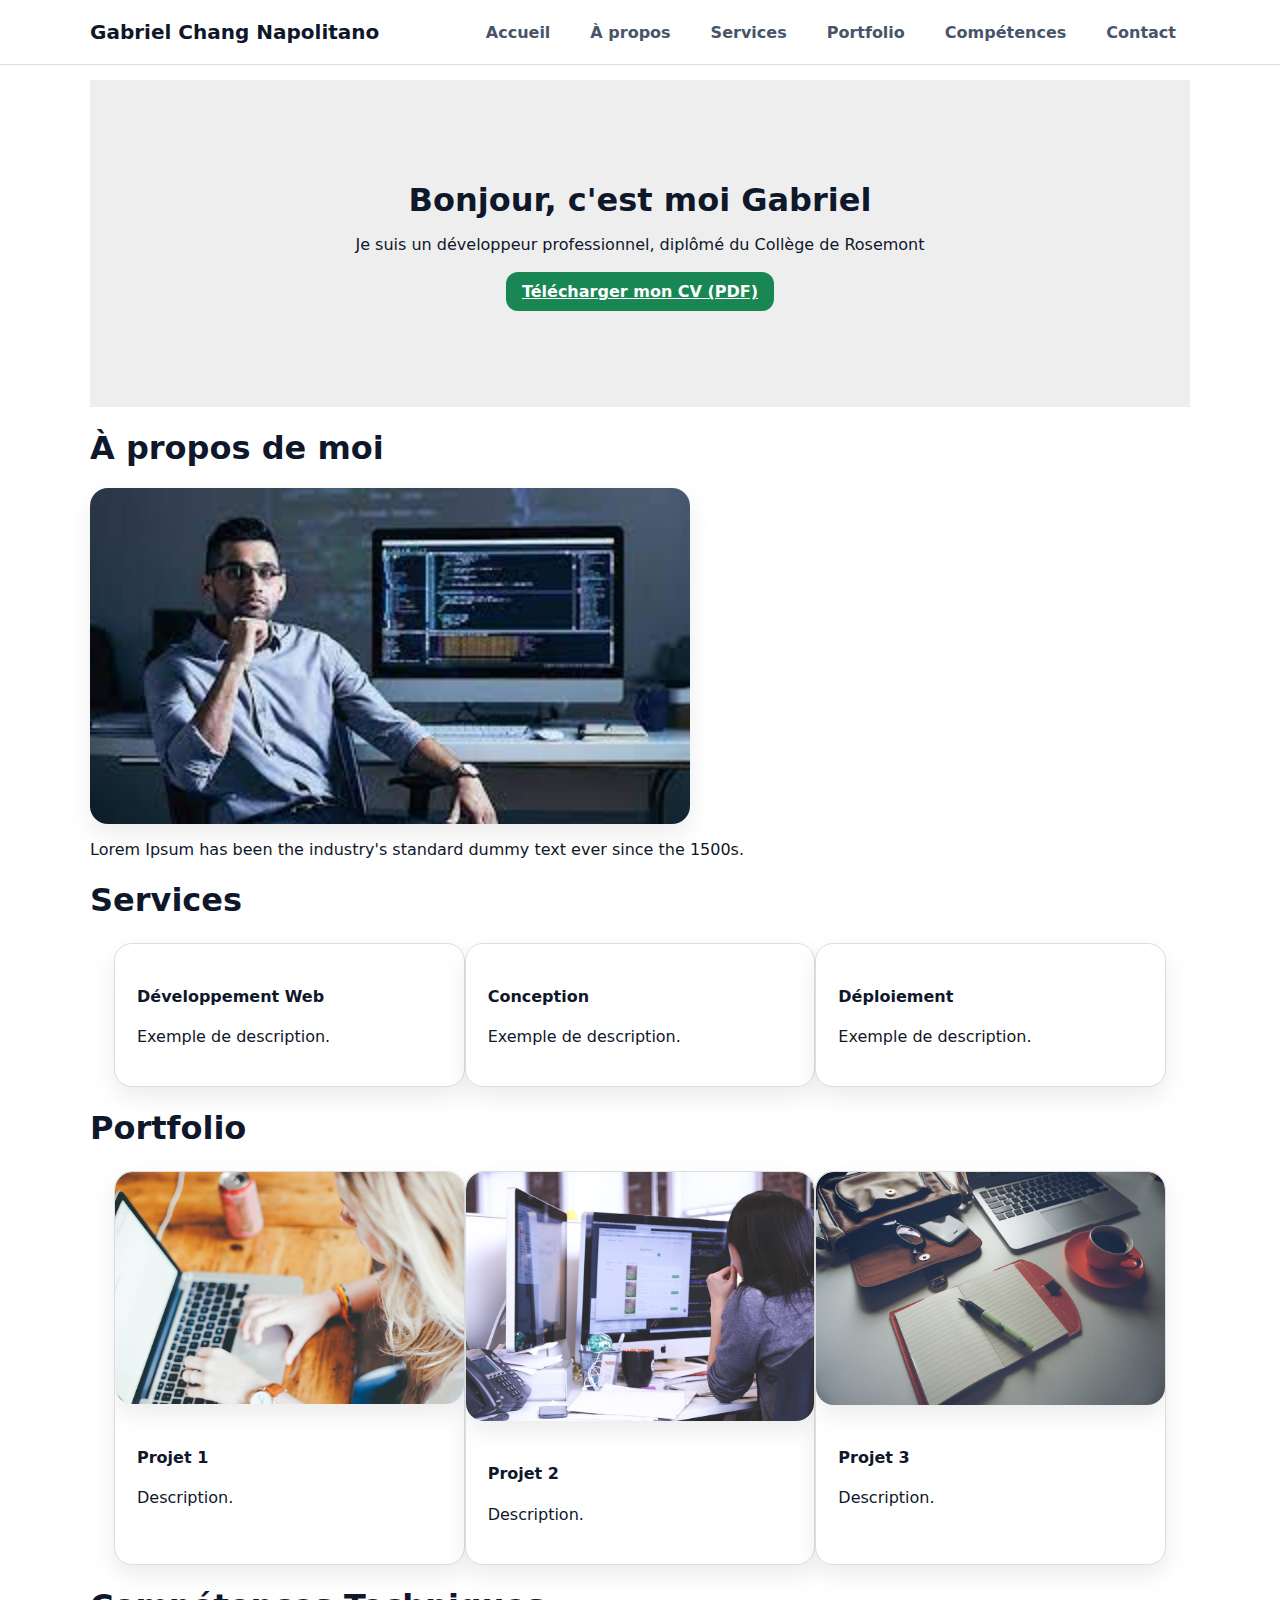
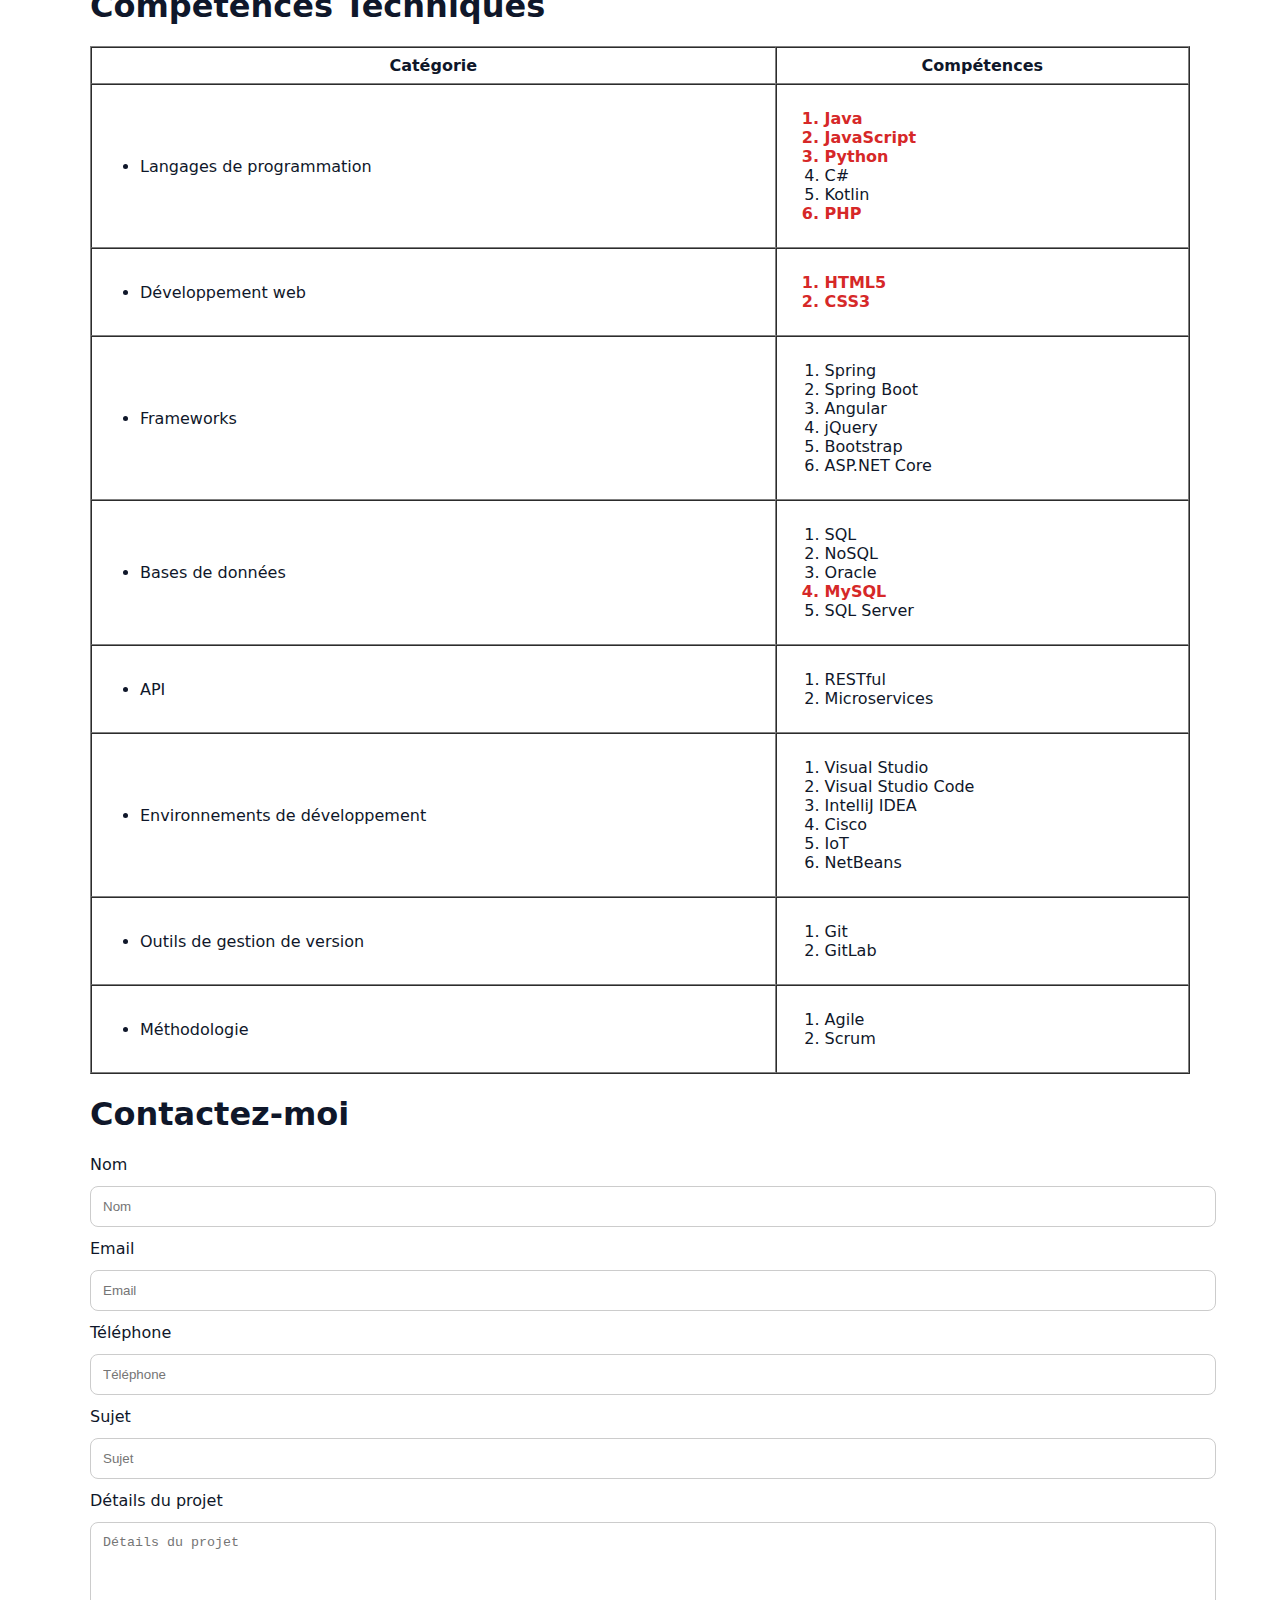
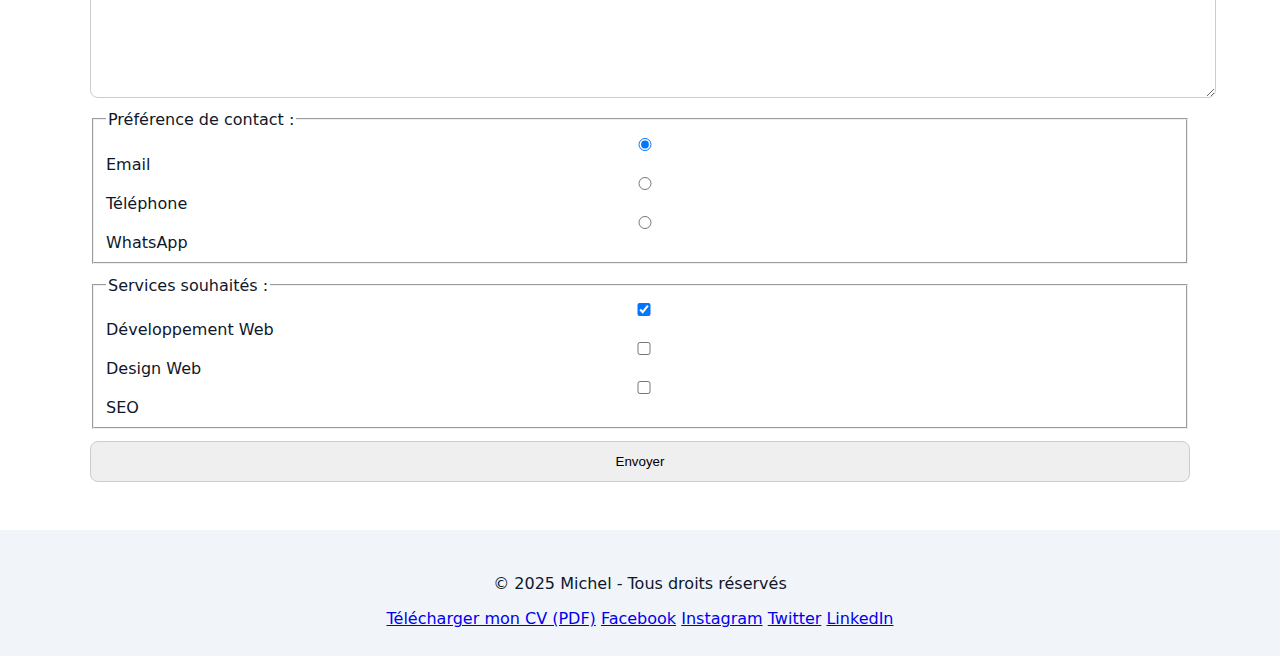
<file: index.html>
<!DOCTYPE html>
<html lang="fr">

<head>
  <meta charset="UTF-8" />
  <meta name="viewport" content="width=device-width, initial-scale=1" />
  <title>Portfolio Site Web (Sans Bootstrap)</title>
  <link rel="stylesheet" href="css/style.css">


</head>

<body>
  <header>
    <div class = entete>
      <span class = brand>Gabriel Chang Napolitano</span>
        <nav>
          <ul>
            <li><a href="#home">Accueil</a></li>
            <li><a href="#about">À propos</a></li>
            <li><a href="#services">Services</a></li>
            <li><a href="#portfolio">Portfolio</a></li>
            <li><a href="#skills">Compétences</a></li>
            <li><a href="#contact">Contact</a></li>
          </ul>
        </nav>
   
    </div>
  </header>
  <main class="conteneur_principal">
    <section id="home" class="hero">
      <h1>Bonjour, c'est moi Gabriel</h1>
      <p>Je suis un développeur professionnel, diplômé du Collège de Rosemont</p>
      <p class="cta"><a href="Gabriel Chang Napolitano.pdf" download class="btn btn-primary">Télécharger mon CV (PDF)</a></p>
    </section>

    <section id="about" class="container">
      <h1 class="text-center">À propos de moi</h1>
      <div>
        <img src="images/about.jpeg" alt="Photo de profil de Michel" width="600" height="400" />
        <p>Lorem Ipsum has been the industry's standard dummy text ever since the 1500s.</p>
      </div>
    </section>

    <section id="services" class="container">
      <h1 class="text-center">Services</h1>
      <div class="cards mt-4">
        <article class="card">
          <div class="card-body">
            <h4>Développement Web</h4>
            <p>Exemple de description.</p>
          </div>
        </article>
        <article class="card">
          <div class="card-body">
            <h4>Conception</h4>
            <p>Exemple de description.</p>
          </div>
        </article>
        <article class="card">
          <div class="card-body">
            <h4>Déploiement</h4>
            <p>Exemple de description.</p>
          </div>
        </article>
      </div>
    </section>

    <section id="portfolio" class="container">
      <h1 class="text-center">Portfolio</h1>
      <div class="cards mt-4">
        <article class="card"><img src="images/portfolioImage1.jpg" width="300" height="200" alt="Projet 1">
          <div class="card-body">
            <h4>Projet 1</h4>
            <p>Description.</p>
          </div>
        </article>
        <article class="card"><img src="images/portfolioImage2.jpg" width="300" height="200" alt="Projet 2">
          <div class="card-body">
            <h4>Projet 2</h4>
            <p>Description.</p>
          </div>
        </article>
        <article class="card"><img src="images/portfolioImage3.jpg" width="300" height="200" alt="Projet 3">
          <div class="card-body">
            <h4>Projet 3</h4>
            <p>Description.</p>
          </div>
        </article>
      </div>
    </section>

    <section id="skills" class="container">
      <h1 class="text-center">Compétences Techniques</h1>
      <table border="1" cellpadding="8" cellspacing="0" width="100%">
        <tr>
          <th>Catégorie</th>
          <th>Compétences</th>
        </tr>
        <tr>
          <td>
            <ul>
              <li>Langages de programmation</li>
            </ul>
          </td>
          <td>
            <ol>
              <li class="important">Java</li>
              <li class="important">JavaScript</li>
              <li class="important">Python</li>
              <li>C#</li>
              <li>Kotlin</li>
              <li class="important">PHP</li>
            </ol>
          </td>
        </tr>
        <tr>
          <td>
            <ul>
              <li>Développement web</li>
            </ul>
          </td>
          <td>
            <ol>
              <li class="important">HTML5</li>
              <li class="important">CSS3</li>
            </ol>
          </td>
        </tr>
        <tr>
          <td>
            <ul>
              <li>Frameworks</li>
            </ul>
          </td>
          <td>
            <ol>
              <li>Spring</li>
              <li>Spring Boot</li>
              <li>Angular</li>
              <li>jQuery</li>
              <li>Bootstrap</li>
              <li>ASP.NET Core</li>
            </ol>
          </td>
        </tr>
        <tr>
          <td>
            <ul>
              <li>Bases de données</li>
            </ul>
          </td>
          <td>
            <ol>
              <li>SQL</li>
              <li>NoSQL</li>
              <li>Oracle</li>
              <li class="important">MySQL</li>
              <li>SQL Server</li>
            </ol>
          </td>
        </tr>
        <tr>
          <td>
            <ul>
              <li>API</li>
            </ul>
          </td>
          <td>
            <ol>
              <li>RESTful</li>
              <li>Microservices</li>
            </ol>
          </td>
        </tr>
        <tr>
          <td>
            <ul>
              <li>Environnements de développement</li>
            </ul>
          </td>
          <td>
            <ol>
              <li>Visual Studio</li>
              <li>Visual Studio Code</li>
              <li>IntelliJ IDEA</li>
              <li>Cisco</li>
              <li>IoT</li>
              <li>NetBeans</li>
            </ol>
          </td>
        </tr>
        <tr>
          <td>
            <ul>
              <li>Outils de gestion de version</li>
            </ul>
          </td>
          <td>
            <ol>
              <li>Git</li>
              <li>GitLab</li>
            </ol>
          </td>
        </tr>
        <tr>
          <td>
            <ul>
              <li>Méthodologie</li>
            </ul>
          </td>
          <td>
            <ol>
              <li>Agile</li>
              <li>Scrum</li>
            </ol>
          </td>
        </tr>
      </table>
    </section>

    <section id="contact" class="container">
      <h1 class="text-center">Contactez-moi</h1>
      <form>
        <label for="nom">Nom</label>
        <input type="text" placeholder="Nom" id="nom">
        <label for="email">Email</label>
        <input type="email" placeholder="Email" id="email" required>
        <label for="telephone">Téléphone</label>
        <input type="tel" placeholder="Téléphone" id="telephone">
        <label for="sujet">Sujet</label>
        <input type="text" placeholder="Sujet" id="sujet">
        <label for="details">Détails du projet</label>
        <textarea rows="10" cols="30" placeholder="Détails du projet" id="details"></textarea>

        <!-- Boutons radio -->
        <fieldset>
          <legend>Préférence de contact :</legend>
          <label><input type="radio" name="contactPref" value="email" checked> Email</label>
          <label><input type="radio" name="contactPref" value="telephone"> Téléphone</label>
          <label><input type="radio" name="contactPref" value="whatsapp"> WhatsApp</label>
        </fieldset>

        <!-- Cases à cocher -->
        <fieldset>
          <legend>Services souhaités :</legend>
          <label><input type="checkbox" name="serviceDev" value="dev" checked> Développement Web</label>
          <label><input type="checkbox" name="serviceDesign" value="design"> Design Web</label>
          <label><input type="checkbox" name="serviceSeo" value="seo"> SEO</label>
        </fieldset>

        <input type="submit" value="Envoyer">
      </form>
    </section>
  </main>
  <footer>
    <div class="container">
      <p>© 2025 Michel - Tous droits réservés</p>
      <div class="social">
        <a href="docs/CV_Michel.pdf" download>Télécharger mon CV (PDF)</a>
        <a href="https://www.facebook.com/" target="_blank" rel="noopener">Facebook</a>
        <a href="https://www.instagram.com/" target="_blank" rel="noopener">Instagram</a>
        <a href="https://www.twitter.com/" target="_blank" rel="noopener">Twitter</a>
        <a href="https://www.linkedin.com/" target="_blank" rel="noopener">LinkedIn</a>
      </div>
    </div>
  </footer>

</body>

</html>
</file>
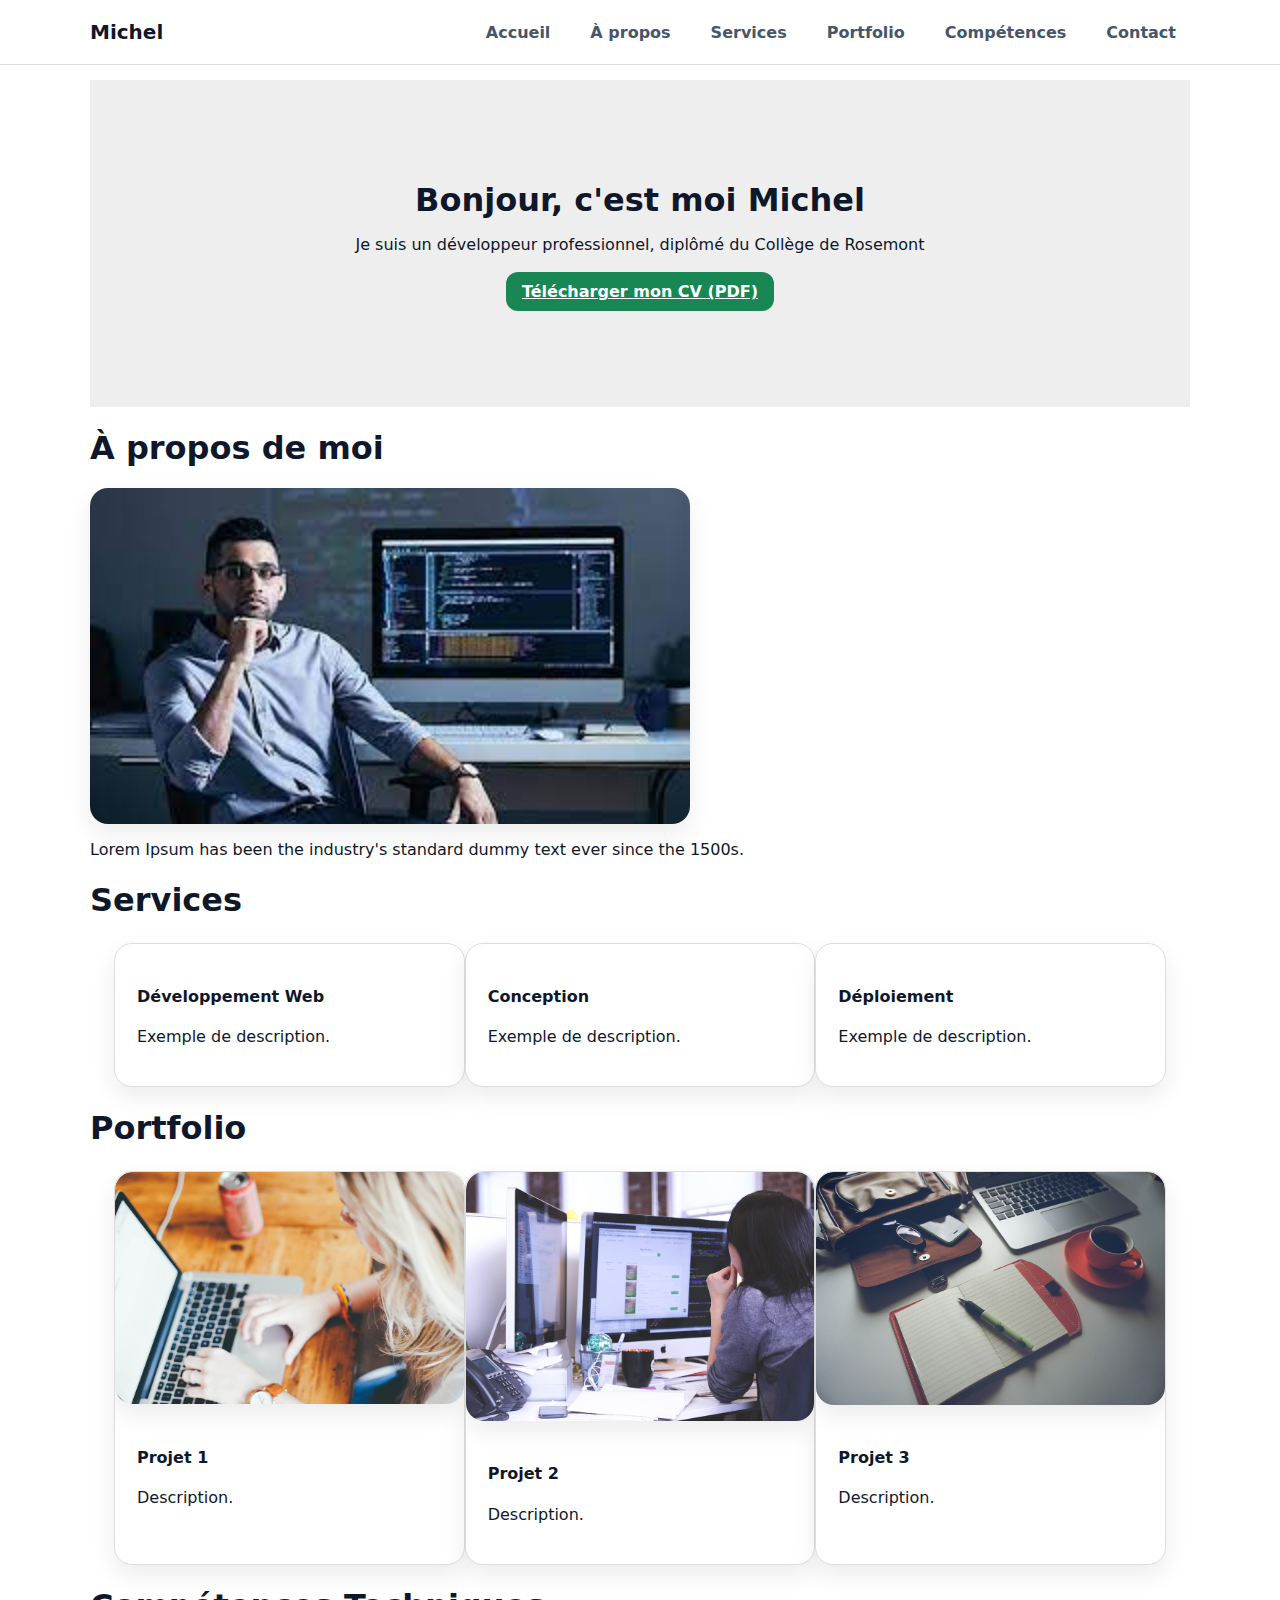
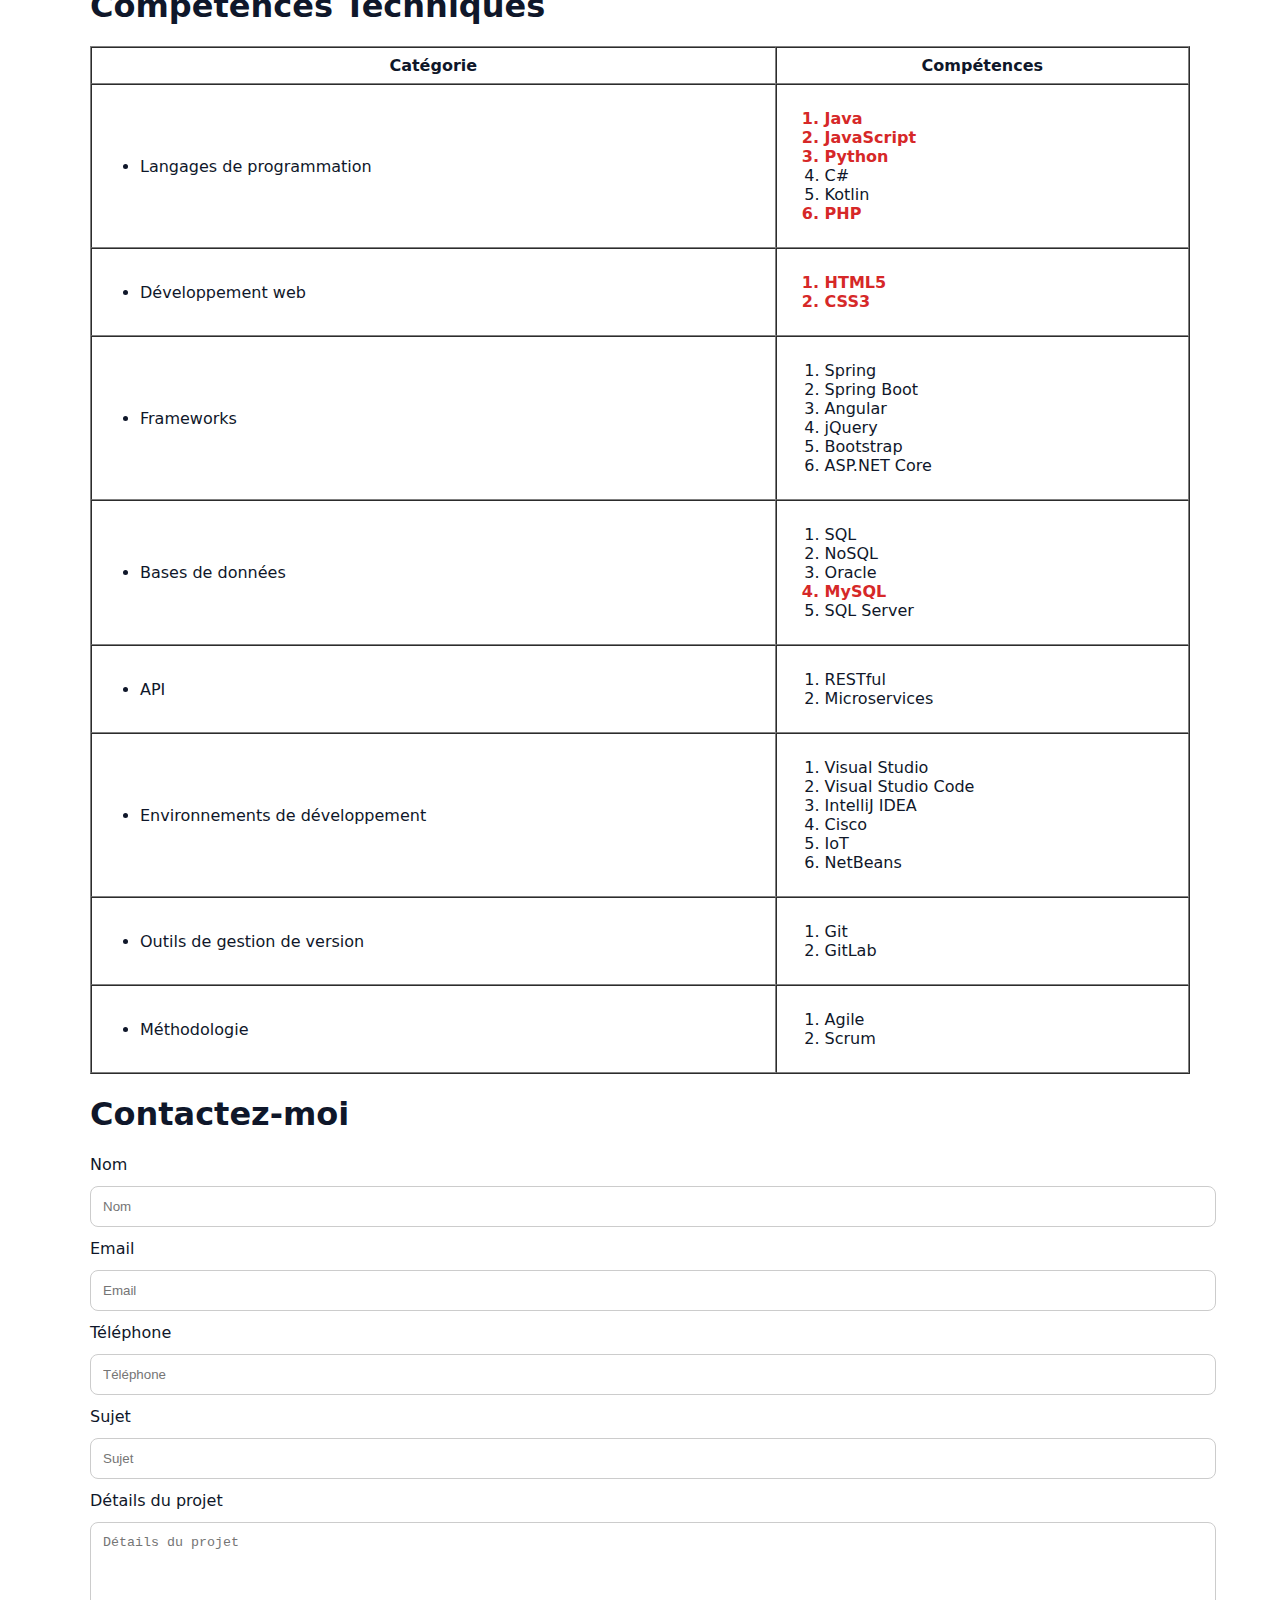
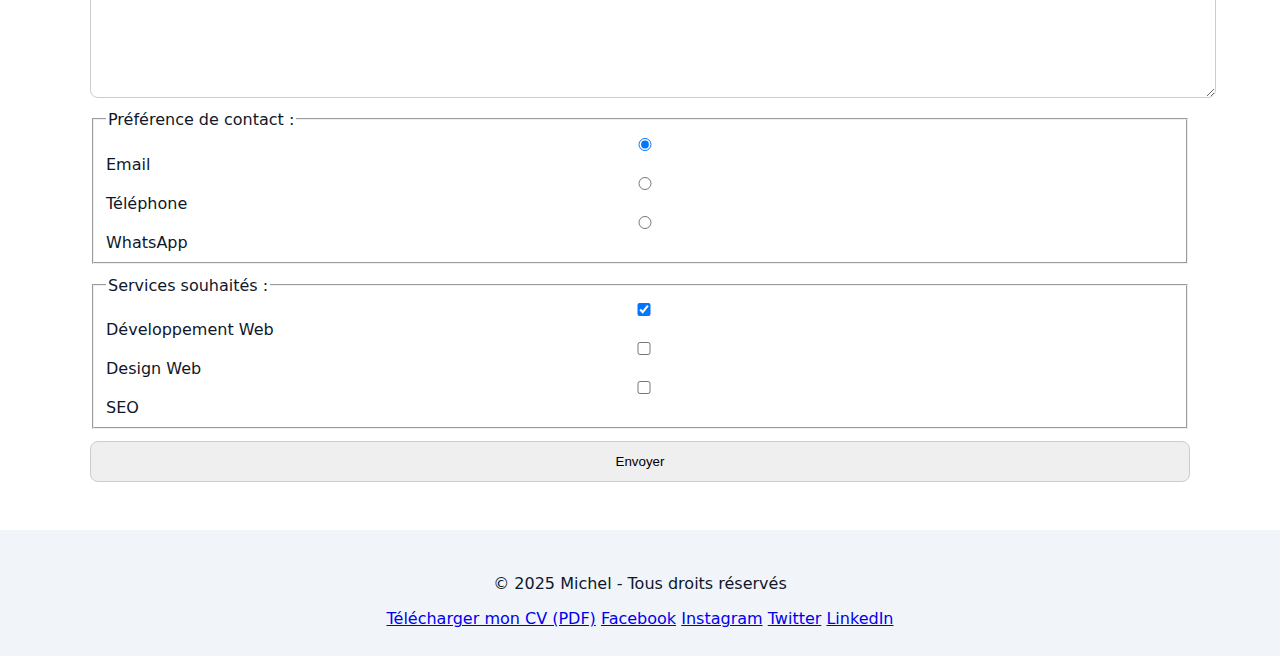
<file: votre_nom_porfolio_css.html>
<!DOCTYPE html>
<html lang="fr">

<head>
  <meta charset="UTF-8" />
  <meta name="viewport" content="width=device-width, initial-scale=1" />
  <title>Portfolio Site Web (Sans Bootstrap)</title>
  <link rel="stylesheet" href="css/style.css">


</head>

<body>
  <header>
    <div class = entete>
      <span class = brand>Michel</span>
        <nav>
          <ul>
            <li><a href="#home">Accueil</a></li>
            <li><a href="#about">À propos</a></li>
            <li><a href="#services">Services</a></li>
            <li><a href="#portfolio">Portfolio</a></li>
            <li><a href="#skills">Compétences</a></li>
            <li><a href="#contact">Contact</a></li>
          </ul>
        </nav>
   
    </div>
  </header>
  <main class="conteneur_principal">
    <section id="home" class="hero">
      <h1>Bonjour, c'est moi Michel</h1>
      <p>Je suis un développeur professionnel, diplômé du Collège de Rosemont</p>
      <p class="cta"><a href="Gabriel Chang Napolitano.pdf" download class="btn btn-primary">Télécharger mon CV (PDF)</a></p>
    </section>

    <section id="about" class="container">
      <h1 class="text-center">À propos de moi</h1>
      <div>
        <img src="images/about.jpeg" alt="Photo de profil de Michel" width="600" height="400" />
        <p>Lorem Ipsum has been the industry's standard dummy text ever since the 1500s.</p>
      </div>
    </section>

    <section id="services" class="container">
      <h1 class="text-center">Services</h1>
      <div class="cards mt-4">
        <article class="card">
          <div class="card-body">
            <h4>Développement Web</h4>
            <p>Exemple de description.</p>
          </div>
        </article>
        <article class="card">
          <div class="card-body">
            <h4>Conception</h4>
            <p>Exemple de description.</p>
          </div>
        </article>
        <article class="card">
          <div class="card-body">
            <h4>Déploiement</h4>
            <p>Exemple de description.</p>
          </div>
        </article>
      </div>
    </section>

    <section id="portfolio" class="container">
      <h1 class="text-center">Portfolio</h1>
      <div class="cards mt-4">
        <article class="card"><img src="images/portfolioImage1.jpg" width="300" height="200" alt="Projet 1">
          <div class="card-body">
            <h4>Projet 1</h4>
            <p>Description.</p>
          </div>
        </article>
        <article class="card"><img src="images/portfolioImage2.jpg" width="300" height="200" alt="Projet 2">
          <div class="card-body">
            <h4>Projet 2</h4>
            <p>Description.</p>
          </div>
        </article>
        <article class="card"><img src="images/portfolioImage3.jpg" width="300" height="200" alt="Projet 3">
          <div class="card-body">
            <h4>Projet 3</h4>
            <p>Description.</p>
          </div>
        </article>
      </div>
    </section>

    <section id="skills" class="container">
      <h1 class="text-center">Compétences Techniques</h1>
      <table border="1" cellpadding="8" cellspacing="0" width="100%">
        <tr>
          <th>Catégorie</th>
          <th>Compétences</th>
        </tr>
        <tr>
          <td>
            <ul>
              <li>Langages de programmation</li>
            </ul>
          </td>
          <td>
            <ol>
              <li class="important">Java</li>
              <li class="important">JavaScript</li>
              <li class="important">Python</li>
              <li>C#</li>
              <li>Kotlin</li>
              <li class="important">PHP</li>
            </ol>
          </td>
        </tr>
        <tr>
          <td>
            <ul>
              <li>Développement web</li>
            </ul>
          </td>
          <td>
            <ol>
              <li class="important">HTML5</li>
              <li class="important">CSS3</li>
            </ol>
          </td>
        </tr>
        <tr>
          <td>
            <ul>
              <li>Frameworks</li>
            </ul>
          </td>
          <td>
            <ol>
              <li>Spring</li>
              <li>Spring Boot</li>
              <li>Angular</li>
              <li>jQuery</li>
              <li>Bootstrap</li>
              <li>ASP.NET Core</li>
            </ol>
          </td>
        </tr>
        <tr>
          <td>
            <ul>
              <li>Bases de données</li>
            </ul>
          </td>
          <td>
            <ol>
              <li>SQL</li>
              <li>NoSQL</li>
              <li>Oracle</li>
              <li class="important">MySQL</li>
              <li>SQL Server</li>
            </ol>
          </td>
        </tr>
        <tr>
          <td>
            <ul>
              <li>API</li>
            </ul>
          </td>
          <td>
            <ol>
              <li>RESTful</li>
              <li>Microservices</li>
            </ol>
          </td>
        </tr>
        <tr>
          <td>
            <ul>
              <li>Environnements de développement</li>
            </ul>
          </td>
          <td>
            <ol>
              <li>Visual Studio</li>
              <li>Visual Studio Code</li>
              <li>IntelliJ IDEA</li>
              <li>Cisco</li>
              <li>IoT</li>
              <li>NetBeans</li>
            </ol>
          </td>
        </tr>
        <tr>
          <td>
            <ul>
              <li>Outils de gestion de version</li>
            </ul>
          </td>
          <td>
            <ol>
              <li>Git</li>
              <li>GitLab</li>
            </ol>
          </td>
        </tr>
        <tr>
          <td>
            <ul>
              <li>Méthodologie</li>
            </ul>
          </td>
          <td>
            <ol>
              <li>Agile</li>
              <li>Scrum</li>
            </ol>
          </td>
        </tr>
      </table>
    </section>

    <section id="contact" class="container">
      <h1 class="text-center">Contactez-moi</h1>
      <form>
        <label for="nom">Nom</label>
        <input type="text" placeholder="Nom" id="nom">
        <label for="email">Email</label>
        <input type="email" placeholder="Email" id="email" required>
        <label for="telephone">Téléphone</label>
        <input type="tel" placeholder="Téléphone" id="telephone">
        <label for="sujet">Sujet</label>
        <input type="text" placeholder="Sujet" id="sujet">
        <label for="details">Détails du projet</label>
        <textarea rows="10" cols="30" placeholder="Détails du projet" id="details"></textarea>

        <!-- Boutons radio -->
        <fieldset>
          <legend>Préférence de contact :</legend>
          <label><input type="radio" name="contactPref" value="email" checked> Email</label>
          <label><input type="radio" name="contactPref" value="telephone"> Téléphone</label>
          <label><input type="radio" name="contactPref" value="whatsapp"> WhatsApp</label>
        </fieldset>

        <!-- Cases à cocher -->
        <fieldset>
          <legend>Services souhaités :</legend>
          <label><input type="checkbox" name="serviceDev" value="dev" checked> Développement Web</label>
          <label><input type="checkbox" name="serviceDesign" value="design"> Design Web</label>
          <label><input type="checkbox" name="serviceSeo" value="seo"> SEO</label>
        </fieldset>

        <input type="submit" value="Envoyer">
      </form>
    </section>
  </main>
  <footer>
    <div class="container">
      <p>© 2025 Michel - Tous droits réservés</p>
      <div class="social">
        <a href="docs/CV_Michel.pdf" download>Télécharger mon CV (PDF)</a>
        <a href="https://www.facebook.com/" target="_blank" rel="noopener">Facebook</a>
        <a href="https://www.instagram.com/" target="_blank" rel="noopener">Instagram</a>
        <a href="https://www.twitter.com/" target="_blank" rel="noopener">Twitter</a>
        <a href="https://www.linkedin.com/" target="_blank" rel="noopener">LinkedIn</a>
      </div>
    </div>
  </footer>

</body>

</html>
</file>
<file: css/style.css>
/* ============================================================
   🌿 VARIABLES GLOBALES (:root)
   - Cette section définit les couleurs, dimensions et effets utilisés dans toute la page.
   - Elle permet d'assurer une cohérence visuelle et de faciliter la maintenance du code.
   - Chaque variable peut être réutilisée ensuite avec la syntaxe var(--nom).
   ============================================================ */
:root {
    /* 🎨 Couleurs principales */
    --primary: #198754;         /* Couleur principale (boutons, éléments clés) */
    --text: #0f172a;           /* Couleur de texte standard */
    --muted: #475569;          /* Couleur de texte atténuée (menus, sous-titres) */
    --bg: #ffffff;             /* Couleur de fond principale (blanc) */
    --bg-soft: #f1f5f9;        /* Couleur de fond douce (pied de page) */
    --border-light: #dddddd;   /* ✅ Couleur factorisée pour les bordures */
    --shadow: 0 10px 25px rgba(0, 0, 0, .08); /* ✅ Ombre douce utilisée sur les cartes */

    /* 🧭 Mise en page */
    --radius: 18px;   /* Rayon d'arrondi commun pour coins doux */
    --maxw: 1100px;   /* Largeur maximale centrale du contenu */
    --nav-h: 64px;    /* Hauteur standard de la barre de navigation */
}

/* ============================================================
   📝 STYLE GLOBAL DU DOCUMENT (BODY)
   - Réinitialise les marges par défaut et applique la police globale.
   - Définit les couleurs de fond et de texte pour toute la page.
   - Fixe une largeur de base à 100 % pour occuper tout l'écran.
   ============================================================ */
body {
    margin: 0;  /* Supprime les marges par défaut du navigateur */
    font-family: system-ui, -apple-system, Segoe UI, Roboto, Ubuntu, "Helvetica Neue", Arial, "Noto Sans", sans-serif;
    color: var(--text);      /* Texte en couleur principale */
    background: var(--bg);   /* Fond blanc global */
    width: 100%;            /* S'assure que le body occupe toute la largeur */
}


/* ============================================================
A completer
   SECTION 1 : ENTÊTE DE LA PAGE (HEADER + MENU DE NAVIGATION)
   - Cette section reste toujours visible en haut grâce au positionnement fixe.
   - Elle contient le nom ou logo à gauche et le menu de navigation à droite.
   - On y gère la barre supérieure, la disposition horizontale et les liens.
   ============================================================ */
   header{
      position: fixed;
      top: 0;
      left: 0;
      right: 0;
      height: var(--nav-h);
      background: var(--bg);
      border-bottom: 1px solid var(--border-light);
      z-index: 50; /*Profondeur d'affichage*/
   }
   .entete {
      max-width: var(--maxw);
      margin: auto;
      padding: 0 1px;
      height: var(--nav-h);
      display: flex;
      align-items: center;
      justify-content: space-between;

   }
   .brand {
      font-weight: 800;
      font-size: 1.25rem;
   }
   header a{
      color: var(--muted);
      padding: 10px 14px;
      text-decoration: none;
      font-weight: 600;

   }
   header a:hover{
      color: var(--text);
   }
   header ul{
      list-style: none;
      margin: 0;
      padding: 0;
      display: flex;
      gap: 12px; /* Espace entre elements*/
   }
   .conteneur_principal{
      max-width: var(--maxw);
      margin: auto;
      padding: 16px;
   }
   .conteneur_principal img{
      max-width: 100%;
      height: auto;
      display: block;
   }
/* ============================================================
A completer
   SECTION 2 : CONTENU PRINCIPAL
   - Contient toutes les sections centrales de la page : Accueil → Contact.
   - Sert à limiter la largeur du contenu et à le centrer dans la fenêtre.
   - On ajoute un peu d’espace intérieur pour la lisibilité.
   ============================================================ */



   .hero{
      margin-top: var(--nav-h);
      top: 0;
      text-align: center;
      padding: 80px 20px;
      background-color: #eee;
   }
   .hero h1{
      margin-bottom: 10px;
   }
   .cta{
      margin-top: 18px;
   }
   .btn {
      display: inline-block;
      padding: 10px 16px;
      border-radius: 12px;
      font-weight: 700;
   }
   .btn-primary{
      background: var(--primary);
      color: #fff;
   }
   .container img{
      border-radius: var(--radius);
      box-shadow: var(--shadow);
   }
   .cards{
      display: grid;
      margin: 24px;
   }
   @media (min-width: 768px) {
  .cards { grid-template-columns: repeat(3, minmax(0, 1fr)); }
   }
   .card{
      background: var(--bg);
      border: 1px solid #ddd;
      border-radius: var(--radius);
      box-shadow: var(--shadow);
      overflow: hidden;
      height: 100%;

   }
   .card-body{
      padding: 22px;
   }
   .card img{
      width: 100%;
      height: fixed 200px;
      object-fit: cover;
   }
   .container form{
      display: grid;
      gap: 12px;
   }
   input, textarea{
      width: 100%;
      padding: 12px;
      border-radius: 8px;
      border: 1px solid #ccc;
   }
   .important{
      font-weight: bold;
      color: #d62828;
   }





/* ============================================================
A completer
   SECTION 3 : PIED DE PAGE (FOOTER)
   - Zone finale de la page contenant les mentions légales et les liens sociaux.
   - Utilise un fond doux pour se démarquer du contenu principal.
   - Centrage du texte pour un aspect propre et équilibré.
   ============================================================ */
   footer{
      background-color: var(--bg-soft);
      padding: 28px;
      margin-top: 32px;
      text-align: center;
   }

   .social{
   display: flexbox;
   gap: 16px;
   text-align: center;
   flex-wrap: wrap;
}
</file>
